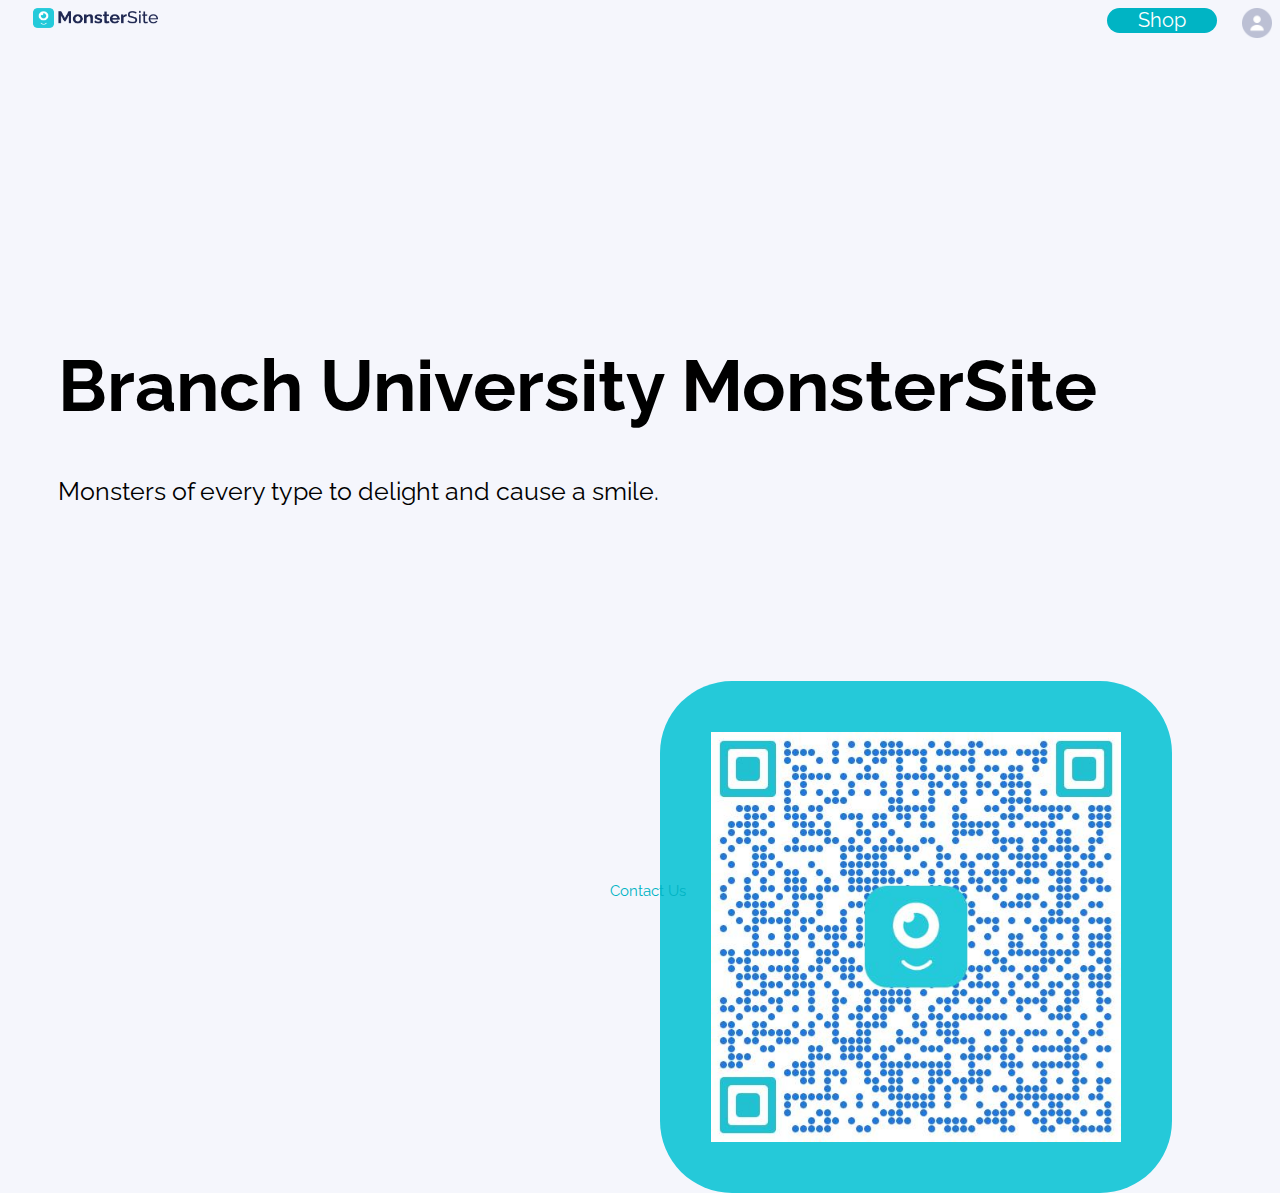
<file: index.html>
<!DOCTYPE html>
<html lang="en">
<head>
  <meta charset="UTF-8">
  <title>Branch Monster Site</title>
  <meta name="viewport" content="width=device-width,initial-scale=1">
  <link rel="stylesheet" href="styles.css">
  <script src="branch_events.js"></script>
  <script>
     // load Branch
     (function(b,r,a,n,c,h,_,s,d,k){if(!b[n]||!b[n]._q){for(;s<_.length;)c(h,_[s++]);d=r.createElement(a);d.async=1;d.src="https://cdn.branch.io/branch-latest.min.js";k=r.getElementsByTagName(a)[0];k.parentNode.insertBefore(d,k);b[n]=h}})(window,document,"script","branch",function(b,r){b[r]=function(){b._q.push([r,arguments])}},{_q:[],_v:1},"addListener applyCode autoAppIndex banner closeBanner closeJourney creditHistory credits data deepview deepviewCta first getCode init link logout redeem referrals removeListener sendSMS setBranchViewData setIdentity track validateCode trackCommerceEvent logEvent disableTracking qrCode".split(" "), 0);
     // init Branch
     branch.init('key_live_otpGUiJWHBS5LLjGLg3h7hgeBrf3mn2q');
    var siteWidth = 1920;
    var scale = screen.width /siteWidth;
    document.querySelector('meta[name="viewport"]').setAttribute('content', 'width='+siteWidth+', initial-scale='+scale+'');
   </script>
</head>
<body>
  <div id="topnav" class="topnav"> 
    <!-- <div class="branch-journeys-top" style="display:none;"></div> -->
    <a id="home" href="index.html"><img src="logo_monster_site.png" width="125px" height="20px"></a>
    <a id="profile" href="/profile/user.html" class="split"><img src="profileicon.png" width="30px" height="30px"></a>
    <a id="shop" href="/shop/items.html" class="monster-site-header-button split">Shop</a>
  </div>
  <div class="left">
  <h1 id="home-title-text"> Branch University MonsterSite </h1>
  <p id="home-description-text"> Monsters of every type to delight and cause a smile. </p>
  </div>
  <div class="right">
  <img src="qr_code.png" id="qr-code">
  </div>
  <footer><div class="center-text"><a id="contact-us" href="#" onClick="trackEvent('CONTACT_US')"> Contact Us </a></div></footer>
</body>
</html>
</file>
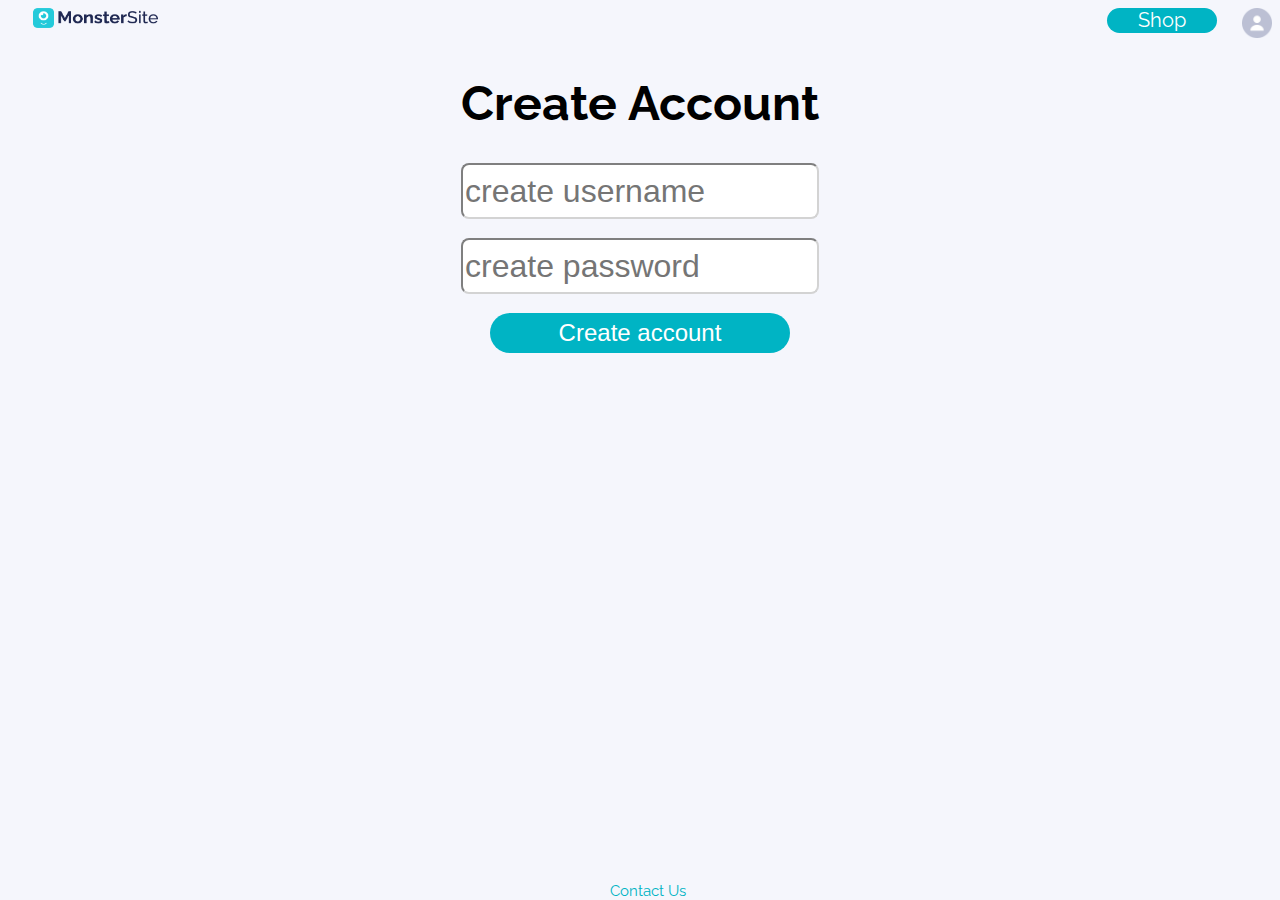
<file: profile/create-account.html>
<!DOCTYPE html>
<html lang="en">
<head>
  <meta charset="UTF-8">
  <title>Shop</title>
  <meta name="viewport" content="width=device-width,initial-scale=1">
  <link rel="stylesheet" href="../styles.css">
  <script src="profile.js"></script>
  <script src="../branch_events.js"></script>
    <script>
     // load Branch
     (function(b,r,a,n,c,h,_,s,d,k){if(!b[n]||!b[n]._q){for(;s<_.length;)c(h,_[s++]);d=r.createElement(a);d.async=1;d.src="https://cdn.branch.io/branch-latest.min.js";k=r.getElementsByTagName(a)[0];k.parentNode.insertBefore(d,k);b[n]=h}})(window,document,"script","branch",function(b,r){b[r]=function(){b._q.push([r,arguments])}},{_q:[],_v:1},"addListener applyCode autoAppIndex banner closeBanner closeJourney creditHistory credits data deepview deepviewCta first getCode init link logout redeem referrals removeListener sendSMS setBranchViewData setIdentity track validateCode trackCommerceEvent logEvent disableTracking qrCode".split(" "), 0);
     // init Branch
     branch.init('key_live_ewdms2cWY59SQXhvXvJM6jcmCCnO0w7Y');
     var siteWidth = 1920;
    var scale = screen.width /siteWidth;
    document.querySelector('meta[name="viewport"]').setAttribute('content', 'width='+siteWidth+', initial-scale='+scale+'');
   </script>
</head>
<body>
  <div id="topnav" class="topnav"> 
    <!-- <div class="branch-journeys-top" style="display:none;"></div> -->
    <a id="home" href="../index.html"><img src="../logo_monster_site.png" width="125px" height="20px"></a>
    <a id="profile" href="/profile/user.html" class="split"><img src="../profileicon.png" width="30px" height="30px"></a>
    <a id="shop" href="/shop/items.html" class="monster-site-header-button split">Shop</a>
  </div>
  <h1> Create Account </h1>
  <div>
    <form class="center" onsubmit="return handleAccountCreated()">
    <div><input class="monster-site-input-field center" type="text" id="create-username" name="create-username"  placeholder="create username"></div><br>
    <div><input class="monster-site-input-field center" type="password" id="create-password" name="create-password" placeholder="create password"></div><br>
    <div><input class="monster-site-button center" type="submit" value="Create account"></div>
  </form>
  </div>
  <footer> <div class="center-text"><a id="contact-us" href="#" onClick="trackEvent('CONTACT_US')"> Contact Us </a></div></footer>
</body>
</html>
</file>
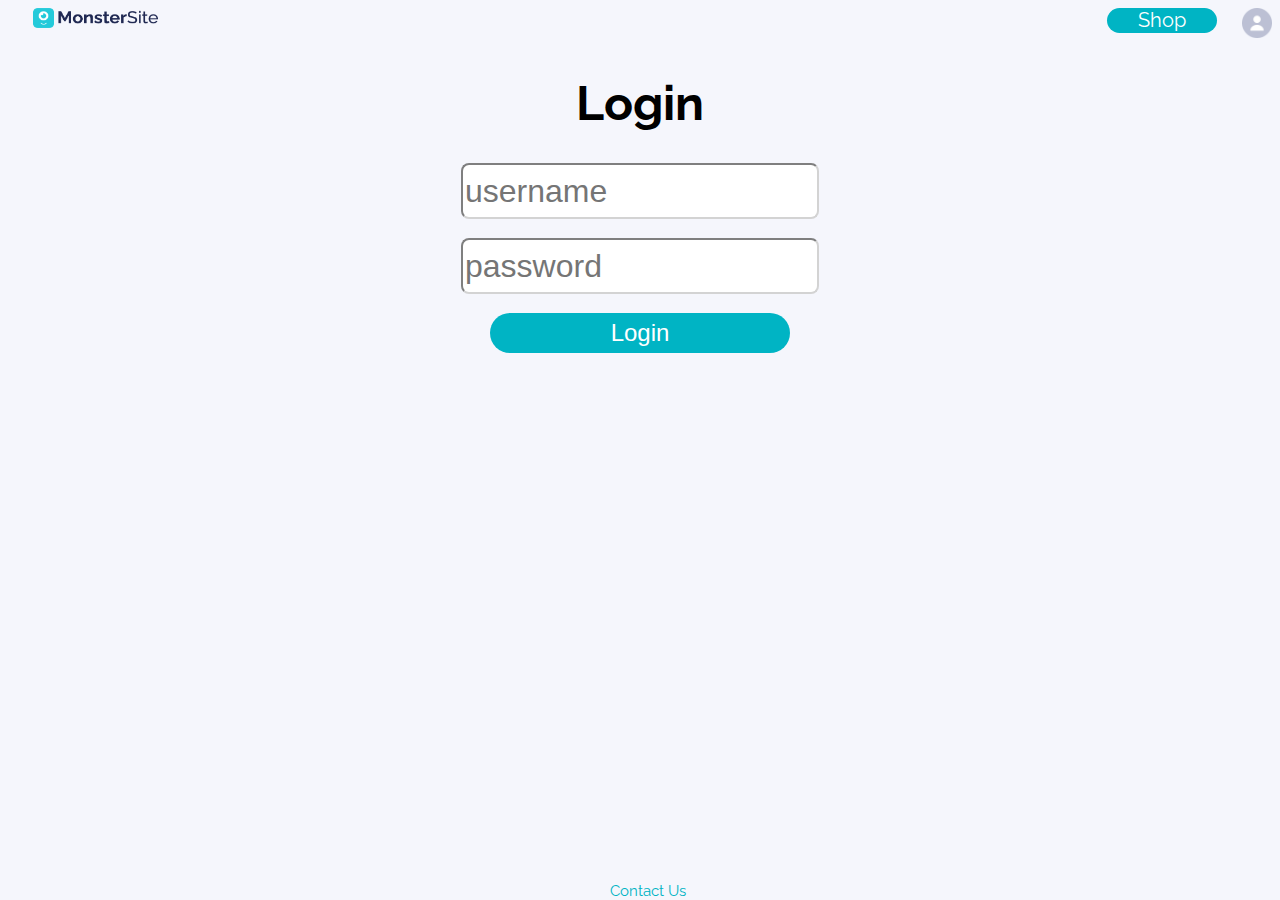
<file: profile/login.html>
<!DOCTYPE html>
<html lang="en">
<head>
  <meta charset="UTF-8">
  <title>User</title>
  <meta name="viewport" content="width=device-width,initial-scale=1">
  <link rel="stylesheet" href="../styles.css">
  <script src="profile.js"></script>
  <script src="../branch_events.js"></script>
  <script>
   // load Branch
   (function(b,r,a,n,c,h,_,s,d,k){if(!b[n]||!b[n]._q){for(;s<_.length;)c(h,_[s++]);d=r.createElement(a);d.async=1;d.src="https://cdn.branch.io/branch-latest.min.js";k=r.getElementsByTagName(a)[0];k.parentNode.insertBefore(d,k);b[n]=h}})(window,document,"script","branch",function(b,r){b[r]=function(){b._q.push([r,arguments])}},{_q:[],_v:1},"addListener applyCode autoAppIndex banner closeBanner closeJourney creditHistory credits data deepview deepviewCta first getCode init link logout redeem referrals removeListener sendSMS setBranchViewData setIdentity track validateCode trackCommerceEvent logEvent disableTracking qrCode".split(" "), 0);
   // init Branch
   branch.init('key_live_ewdms2cWY59SQXhvXvJM6jcmCCnO0w7Y');
    var siteWidth = 1920;
    var scale = screen.width /siteWidth;
    document.querySelector('meta[name="viewport"]').setAttribute('content', 'width='+siteWidth+', initial-scale='+scale+'');
  </script>
</head>
<body>
  <div id="topnav" class="topnav"> 
    <!-- <div class="branch-journeys-top" style="display:none;"></div> -->
    <a id="home" href="../index.html"><img src="../logo_monster_site.png" width="125px" height="20px"></a>
    <a id="profile" href="/profile/user.html" class="split"><img src="../profileicon.png" width="30px" height="30px"></a>
    <a id="shop" href="/shop/items.html" class="monster-site-header-button split">Shop</a>
  </div>
  <h1> Login </h1>
  <div>
  <form class="center" onsubmit="return handleUserLoggedIn()">
    <div><input class="monster-site-input-field center" type="text" id="login-username" name="username" placeholder="username"></div><br>
    <div><input class="monster-site-input-field center" type="password" id="password" name="password" placeholder="password"></div><br>
    <div><input class="monster-site-button center" type="submit" value="Login"></div><br>
  </form>
  </div>
  <footer> <div class="center-text"><a id="contact-us" href="#" onClick="trackEvent('CONTACT_US')"> Contact Us </a></div></footer>
</body>
</html>
</file>
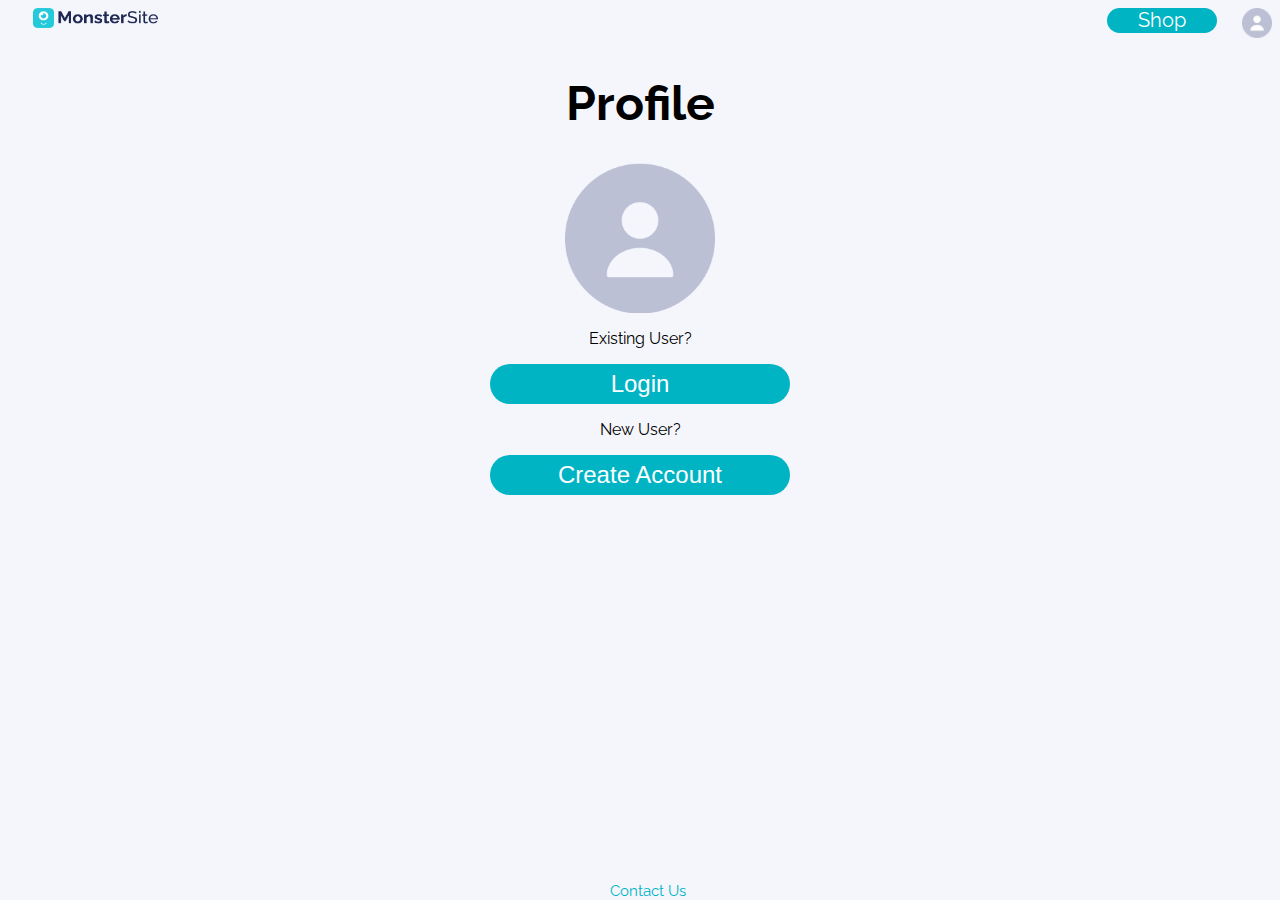
<file: profile/user.html>
<!DOCTYPE html>
<html lang="en">
<head>
  <meta charset="UTF-8">
  <title>Shop</title>
  <meta name="viewport" content="width=device-width,initial-scale=1">
  <link rel="stylesheet" href="../styles.css">
  <script src="profile.js"></script>
  <script src="../branch_events.js"></script>
    <script>
     // load Branch
     (function(b,r,a,n,c,h,_,s,d,k){if(!b[n]||!b[n]._q){for(;s<_.length;)c(h,_[s++]);d=r.createElement(a);d.async=1;d.src="https://cdn.branch.io/branch-latest.min.js";k=r.getElementsByTagName(a)[0];k.parentNode.insertBefore(d,k);b[n]=h}})(window,document,"script","branch",function(b,r){b[r]=function(){b._q.push([r,arguments])}},{_q:[],_v:1},"addListener applyCode autoAppIndex banner closeBanner closeJourney creditHistory credits data deepview deepviewCta first getCode init link logout redeem referrals removeListener sendSMS setBranchViewData setIdentity track validateCode trackCommerceEvent logEvent disableTracking qrCode".split(" "), 0);
     // init Branch
     branch.init('key_live_ewdms2cWY59SQXhvXvJM6jcmCCnO0w7Y');
      var siteWidth = 1920;
    var scale = screen.width /siteWidth;
    document.querySelector('meta[name="viewport"]').setAttribute('content', 'width='+siteWidth+', initial-scale='+scale+'');
    </script>
</head>
<body>
  <div id="topnav" class="topnav"> 
    <!-- <div class="branch-journeys-top" style="display:none;"></div> -->
    <a id="home" href="../index.html"><img src="../logo_monster_site.png" width="125px" height="20px"></a>
    <a id="profile" href="/profile/user.html" class="split"><img src="../profileicon.png" width="30px" height="30px"></a>
    <a id="shop" href="/shop/items.html" class="monster-site-header-button split">Shop</a>
  </div>
  <h1 id="profile-header-text"> Profile </h1>
    <div><img id="profile-image" src="profileicon_large.png" class="center"></div>
    <div id="signed-out">
      <p style="text-align:center;"> Existing User? </p>
      <div><button class="monster-site-button center" type="button" onclick="window.location.href = '/profile/login.html'">Login</button></div>
      <p style="text-align:center;"> New User? </p>
      <div><button class="monster-site-button center" type="button" onclick="window.location.href = '/profile/create-account.html'">Create Account</button></div>
    </div>
    <div id="signed-in" hidden>
      <br>
      <div><button class="monster-site-button center" type="button" onClick="trackEvent('REFER_A_FRIEND')">Refer A Friend</button></div>
      <br>
      <div><button class="monster-site-button center" type="button" onclick="logout()">Logout</button></div>
    </div>
  <footer> <div class="center-text"><a id="contact-us" href="#" onClick="trackEvent('CONTACT_US')"> Contact Us </a></div></footer>
</body>
</html>
</file>
<file: styles.css>
@import url('https://fonts.googleapis.com/css?family=Raleway:100,200,300,400,500,600,700,800,900');

.topnav {
    overflow: hidden;
}

.topnav a {
    float: left;
    text-align: center;
    text-decoration: none;
    font-size: 20px;
    margin-left: 25px;
}

.topnav a.split {
  float: right;
}

h1 {
    text-align: center;
    font-size: 3em;
}

footer {
    bottom: 0px;
    position: absolute;
    text-align: center;
    width: 100%;
}

.center { 
  display: block;
  margin-left: auto;
  margin-right: auto;
  width: 80%;
}

label {
    text-align: center;
    font-size: 1.5em;
}

body {
  font-size: 100%;
  background-color: #f5f6fc;
  font-family: 'Raleway';
}

.monster-site-button {
    height:40px;
    width:300px;
    font-size: 1.5em;
    border-radius: 50px;
    background-color: #00B4C4;
    color: white;
    border: none;
}

.monster-site-input-field {
    display:flex;
    height:50px;
    width:350px;
    justify-content:center;
    align-items:center;
    font-size: 2em;
    border-radius: 8px;
    border-color: #d3d3d3;
}

#forgot-password {
    text-align: center;
}

a {
    font-size: 25px;
    text-decoration:none;
    color: #00B4C4;
}

.monster-image {
    border-radius: 24px;
    margin-left: 50px;
}

.center-text {
    text-align: center;
}

#contact-us {
    font-size: 15px;
}

#profile-image {
    width: 150px;
    height: 150px;
}

.monster-site-header-button {
    height:25px;
    width:110px;
    font-size: 1.5em;
    border-radius: 50px;
    background-color: #00B4C4;
    color: white;
    border: none;
    text-align: center;
}

h2 {
  font-size: 30px;
}

#home-title-text {
    font-size: 72px;
    text-align: left;
    margin-left: 50px;
    margin-top: 300px;
}

#home-description-text {
    font-size: 25px;
    text-align: left;
    margin-left: 50px;
}

.monster-image {
    width: 100%;
    height: 45%;
    margin-bottom: 5px;
}

.monster-badge {
    text-align: left;
    margin-left: 50px;
    text-transform: uppercase;
    font-size: 12px;
    display: inline;
    padding: 5px;
}

.monster-title {
    text-align: left;
    margin-left: 50px;
    font-size: 18px;
    font-weight: 600;
}

.monster-description {
    text-align: left;
    margin-left: 50px;
    font-size: 15px;
}

.monster {
    display: inline-block;
    height: 380px;
    width: 300px;
    margin-left: 15px;
}

.left {
    float: left;
}

.right {
    float: right;
    margin-right: 100px;
    margin-top: 150px;
    background: #25c9d9;
    width: 512px;
    height: 512px;
    border-radius: 72px;
    display: flex;
    justify-content: center;
}

#qr-code {
  width: 80%;
  height: 80%;
  margin: auto;
}

#monster-details-container {
    display: flex;
    justify-content: center;
    float: left;
    margin-right: 100px;
} 

#monster-details-text-container {
    width: 50%;
    height: 50%;
    word-wrap: break-word;
    text-align: left;
}

#monster-detail-image {
    border-radius: 36px;
    display: inline-block;
}

#monster-details-title {
    font-weight: 600;
    font-size: 35px;
    margin-left: 10px;
}

#monster-details-description {
    font-size: 20px;
    margin-left: 10px;
}

#details {
    justify-content: center;
    display: flex;
    height: 100%;
    align-items: center;
    margin-top: 250px;
}

.monster-detail-button {
    font-size: 1.5em;
    border-radius: 50px;
    background-color: #00B4C4;
    color: white;
    border: none;
    height:50px;
    width:200px;
    margin-left: 5px;
    margin-right: 5px;
}

#detail-buttons {
    justify-content: left;
    align-items: left;
}


#details-badge-container {
    text-align: left;
    align-items: left;
    justify-content: left;
}

#details-badge-text {
    font-size: 24px;
    text-align: left;
    text-transform: uppercase;
    padding: 10px;
    display: inline;
}
</file>
